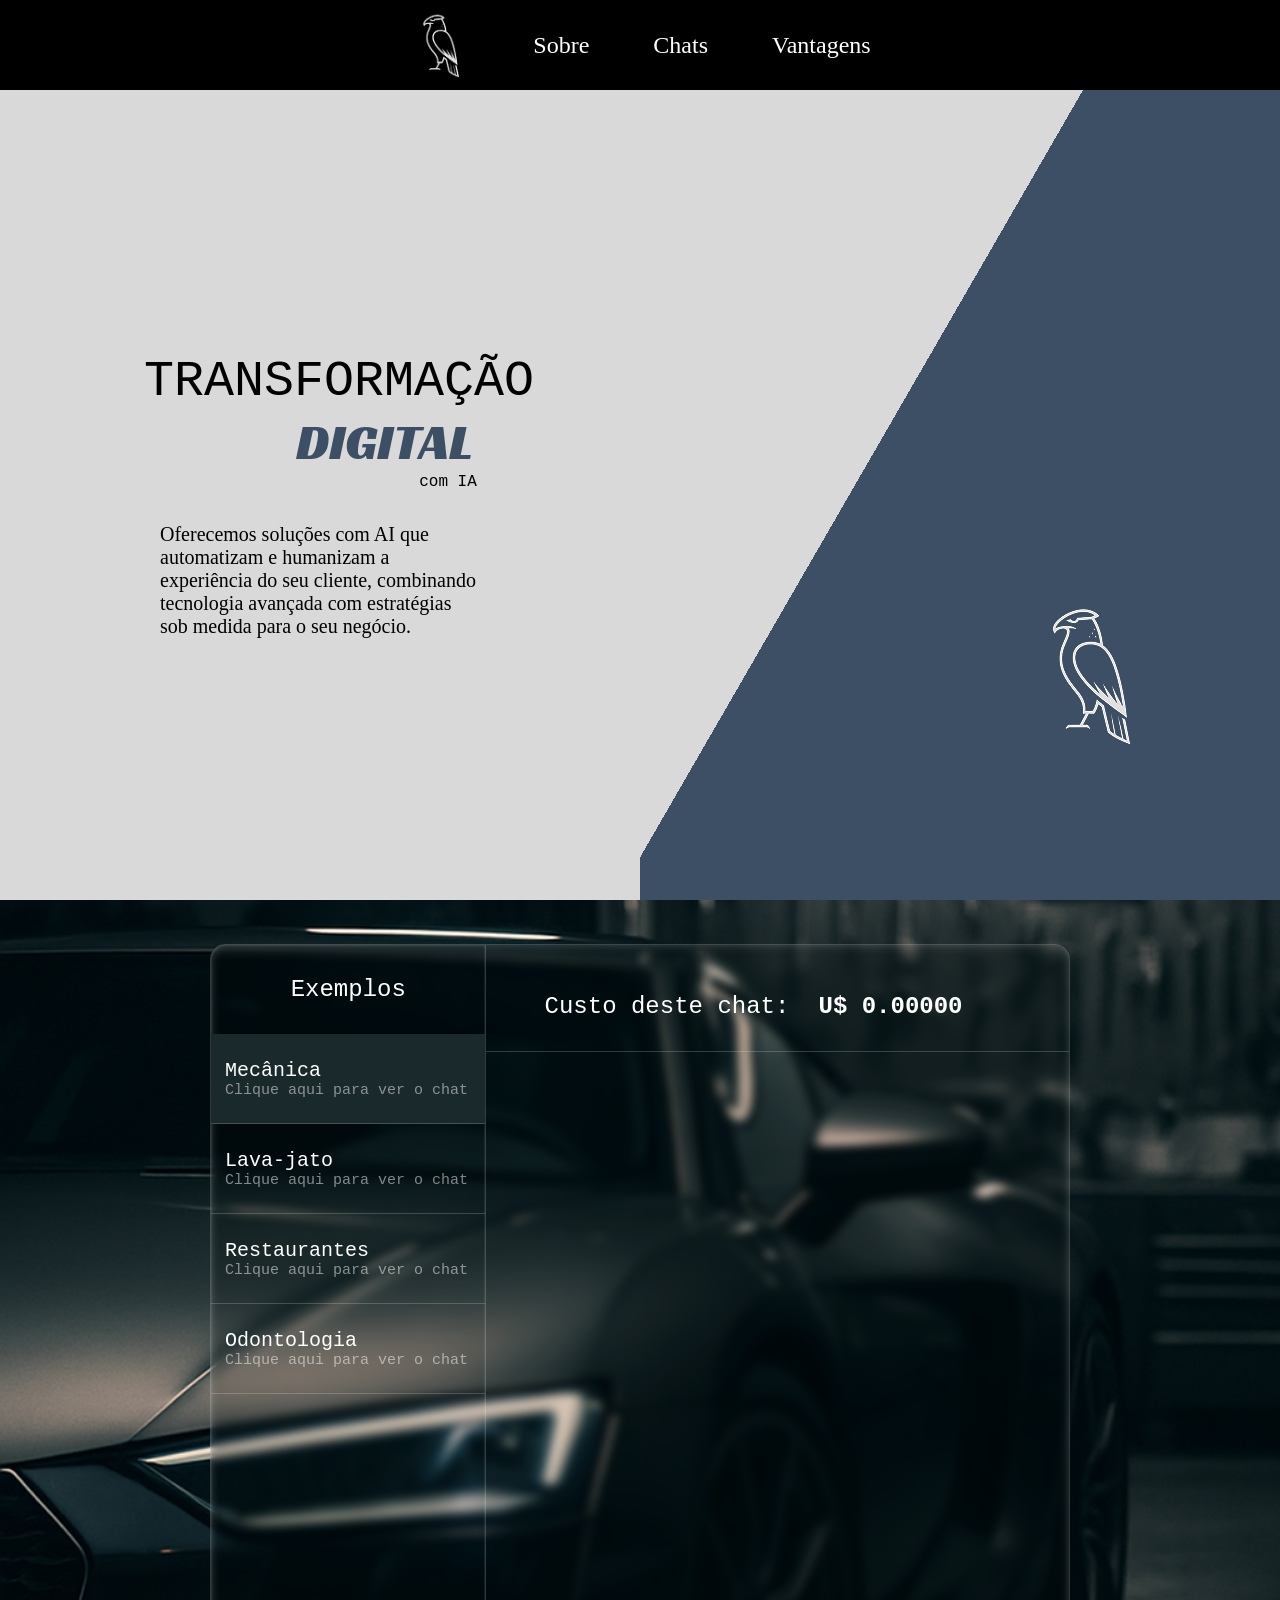
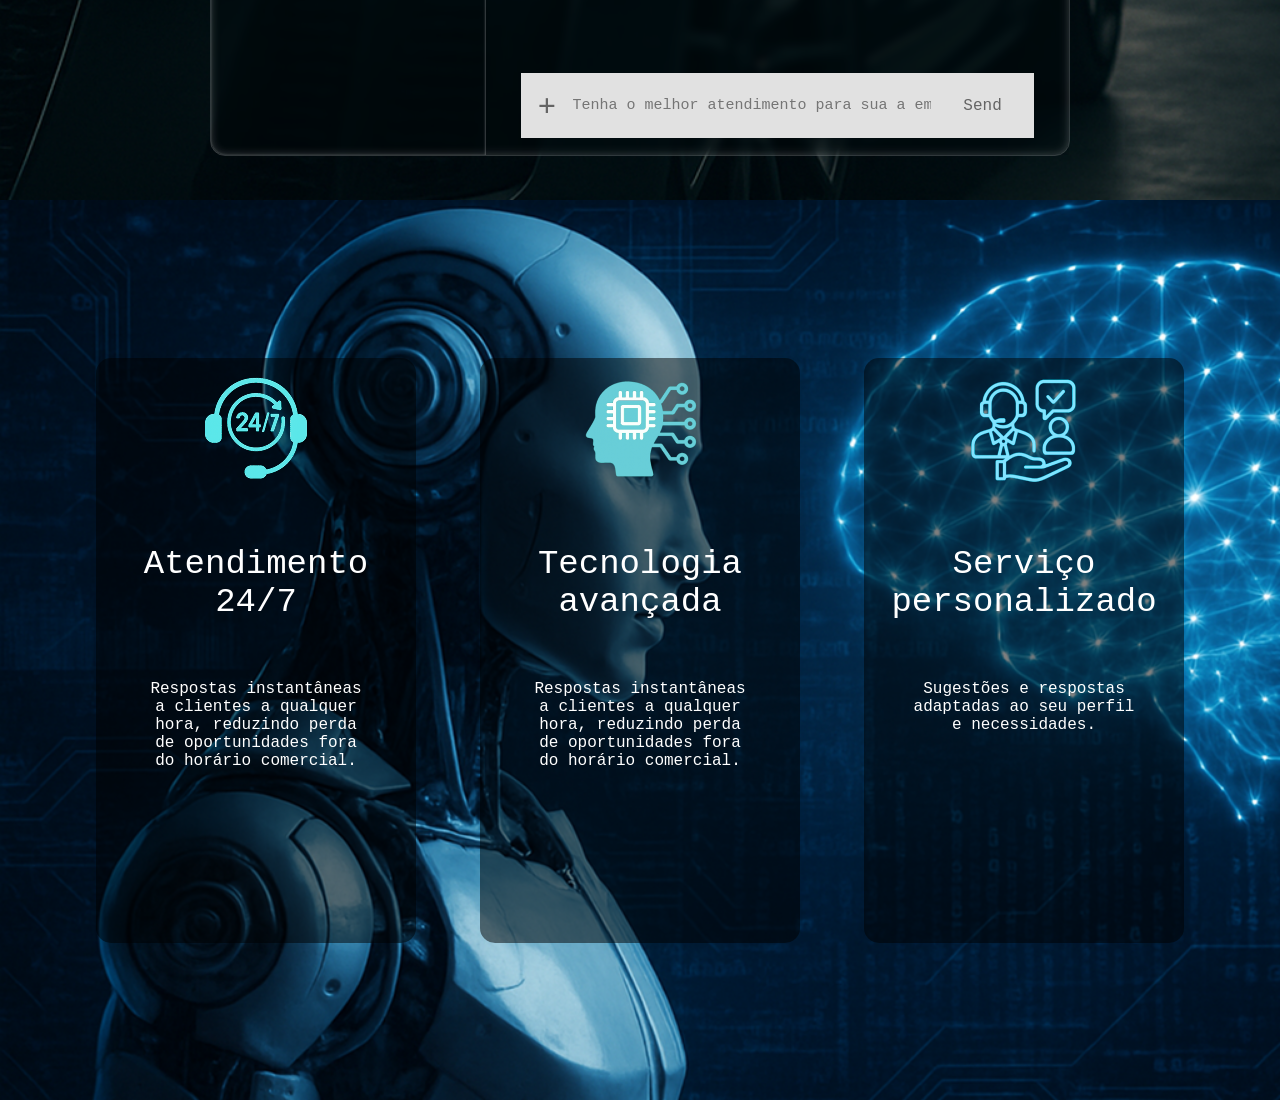
<file: atendimento/index.html>
<!DOCTYPE html>
<html lang="en">
<head>
    <meta charset="UTF-8">
    <meta name="viewport" content="width=device-width, initial-scale=1.0">
    <link rel="stylesheet" href="chatv2.css">
    <title>Document</title>
</head>
<body>
    <section id='sobre'>
        <header>
            <img src="carcara_back.png" alt="">
            <div><span>Sobre</span></div>
            <div><span>Chats</span></div>
            <div><span>Vantagens</span></div>
        </header>
        <div id="sobre_textos">
            <div class='sobre_textos_sides' id="left">
                <span id="texto_transformacao">TRANSFORMAÇÃO</span>
                <span id="texto_digital">DIGITAL</span>
                <span id="texto_com_ia">com IA</span>

                <span id="texto_sobre">Oferecemos soluções com AI que automatizam e 
                    humanizam a experiência do seu cliente,
                    combinando tecnologia avançada com estratégias sob medida para o seu negócio.
                </span>
            </div>
            <div class='sobre_textos_sides' id="right">
                <img src="carcara_back.png" alt="">
            </div>
        </div>
    </section>
    <section id="chat_section">
        <div class="chat">

            <div class="chat__menu">
                <span id="chat__menu_title">Exemplos</span>
                <div id='mecanica' class="chat__menu__exemplos" onclick='Mecanico()'>
                    <span>Mecânica</span>
                    <span id='clique_aqui'>Clique aqui para ver o chat</span>
                </div>
                <div id='lavajato' class="chat__menu__exemplos" onclick='LavaJato()'>
                    <span>Lava-jato</span>
                    <span id='clique_aqui'>Clique aqui para ver o chat</span>
                </div>
                <div id='restaurante' class="chat__menu__exemplos" onclick='Restaurante()'>
                    <span>Restaurantes</span>
                    <span id='clique_aqui'>Clique aqui para ver o chat</span>
                </div>
                <div id='odontologia' class="chat__menu__exemplos" onclick='Odontologia()'>
                    <span>Odontologia</span>
                    <span id='clique_aqui'>Clique aqui para ver o chat</span>
                </div>
            </div>

            <div class="chat__mensages">
                <div class="chat__mensages__cost">
                    <span>Custo deste chat:</span><strong id="cost">U$ 0.00000</strong> 
                </div>
                <div class="chat__mensages__mensages">
                    <!-- <div class="mensage_bot mensage">
                        <span>Olá, em que posso te ajuda?</span>
                    </div>
                    <div class="mensage_user mensage">
                        <span>Nada, não.</span>
                    </div> -->
                </div>
                <div class="chat__mensages__bar">
                    <div class="chat__mensages__bar__plus">
                        +
                    </div>
                    <div class="chat__mensages__bar__input">
                        <input type="" placeholder="Tenha o melhor atendimento para sua a empresa.">
                    </div>
                    <div class="chat__mensages__bar__send">
                        Send
                    </div>
                </div>
            </div>
        </div>
    </section>
    <section id="vantagens_section">
        <div class="segmento_vantagens">
            <img src="atendimento247.png" alt="">
            <span class="segmento_vantagens__title">Atendimento 24/7</span>
            <span>Respostas instantâneas a clientes a qualquer hora, reduzindo perda de oportunidades fora do horário comercial.</span>
        </div>
        <div class="segmento_vantagens">
            <img src="tecnologia_avancada.png" alt="">
            <span class="segmento_vantagens__title">Tecnologia avançada</span>
            <span>Respostas instantâneas a clientes a qualquer hora, reduzindo perda de oportunidades fora do horário comercial.</span>
        </div>
        <div class="segmento_vantagens">
            <img src="servico_personalizado.png" alt="">
            <span class="segmento_vantagens__title">Serviço personalizado</span>
            <span>Sugestões e respostas adaptadas ao seu perfil e necessidades.</span>
        </div>
    </section>
    <script src="chat.js"></script>
</body>
</html>
</file>
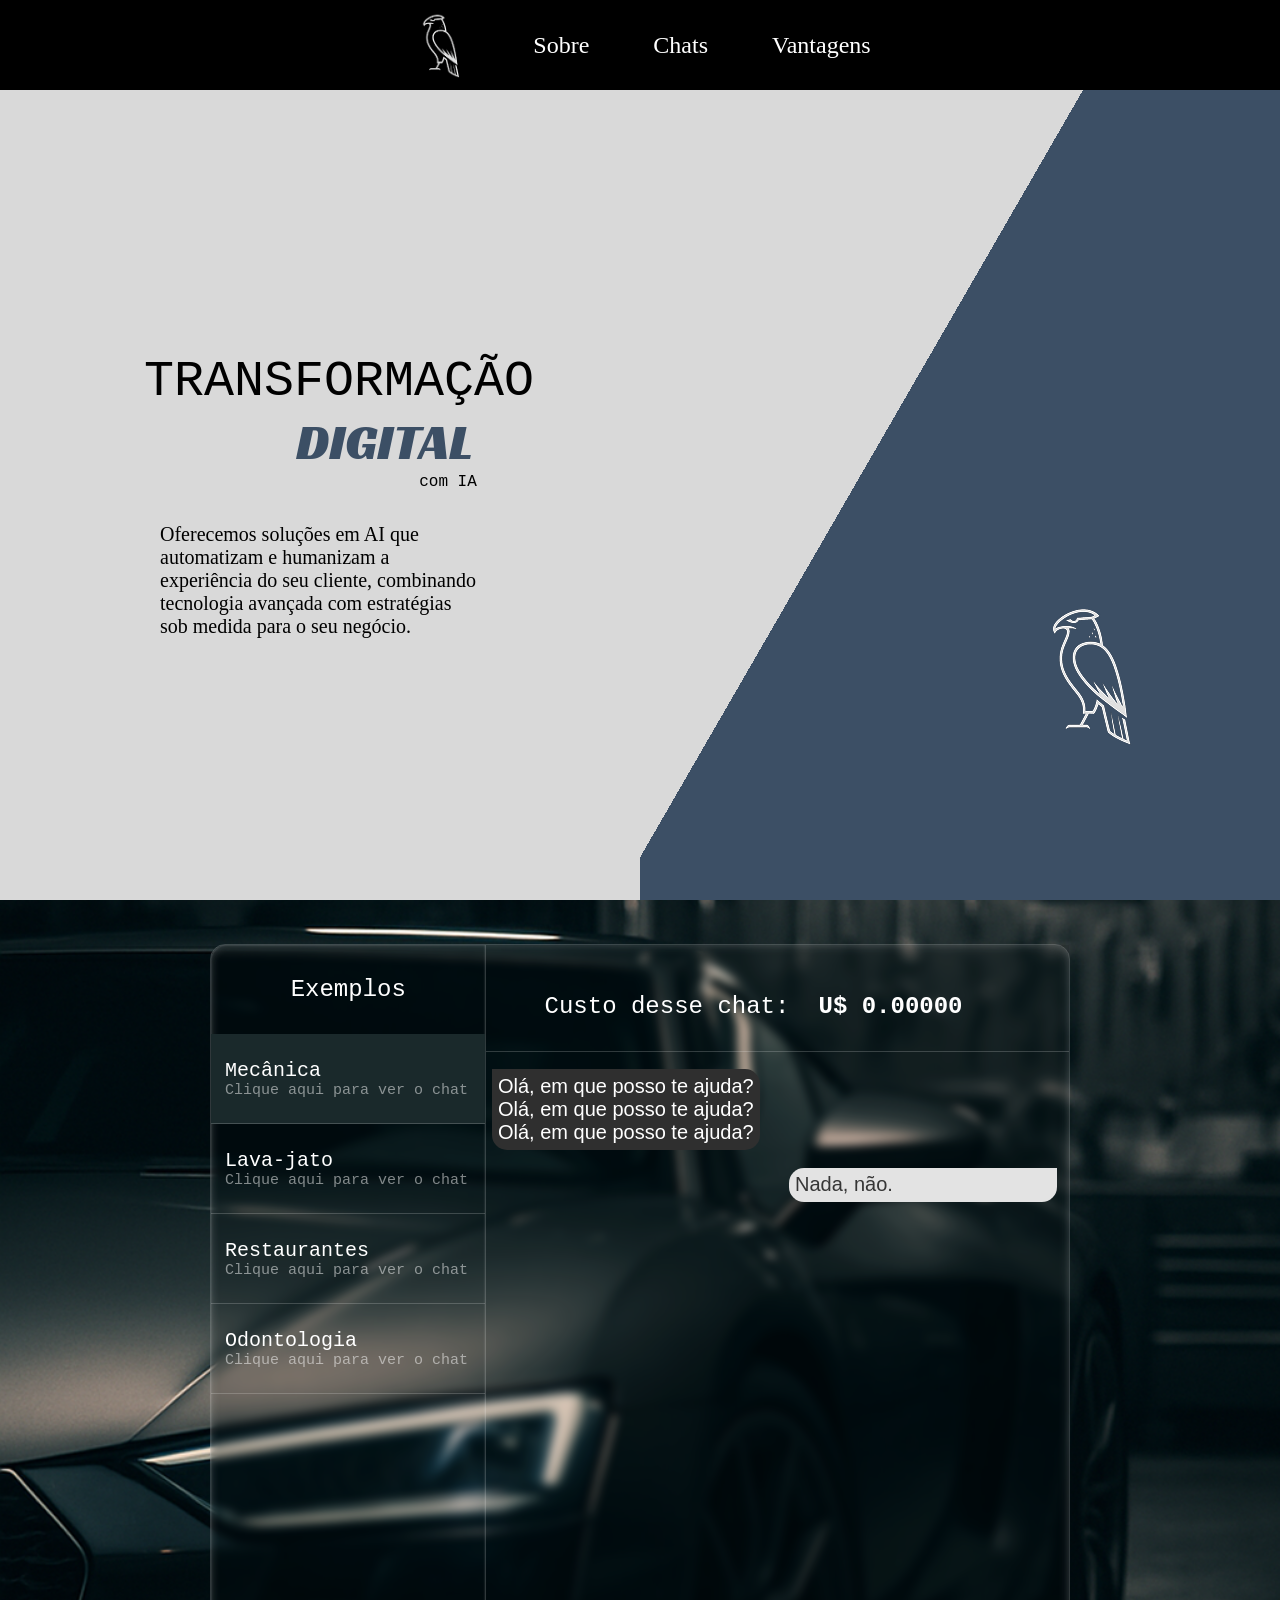
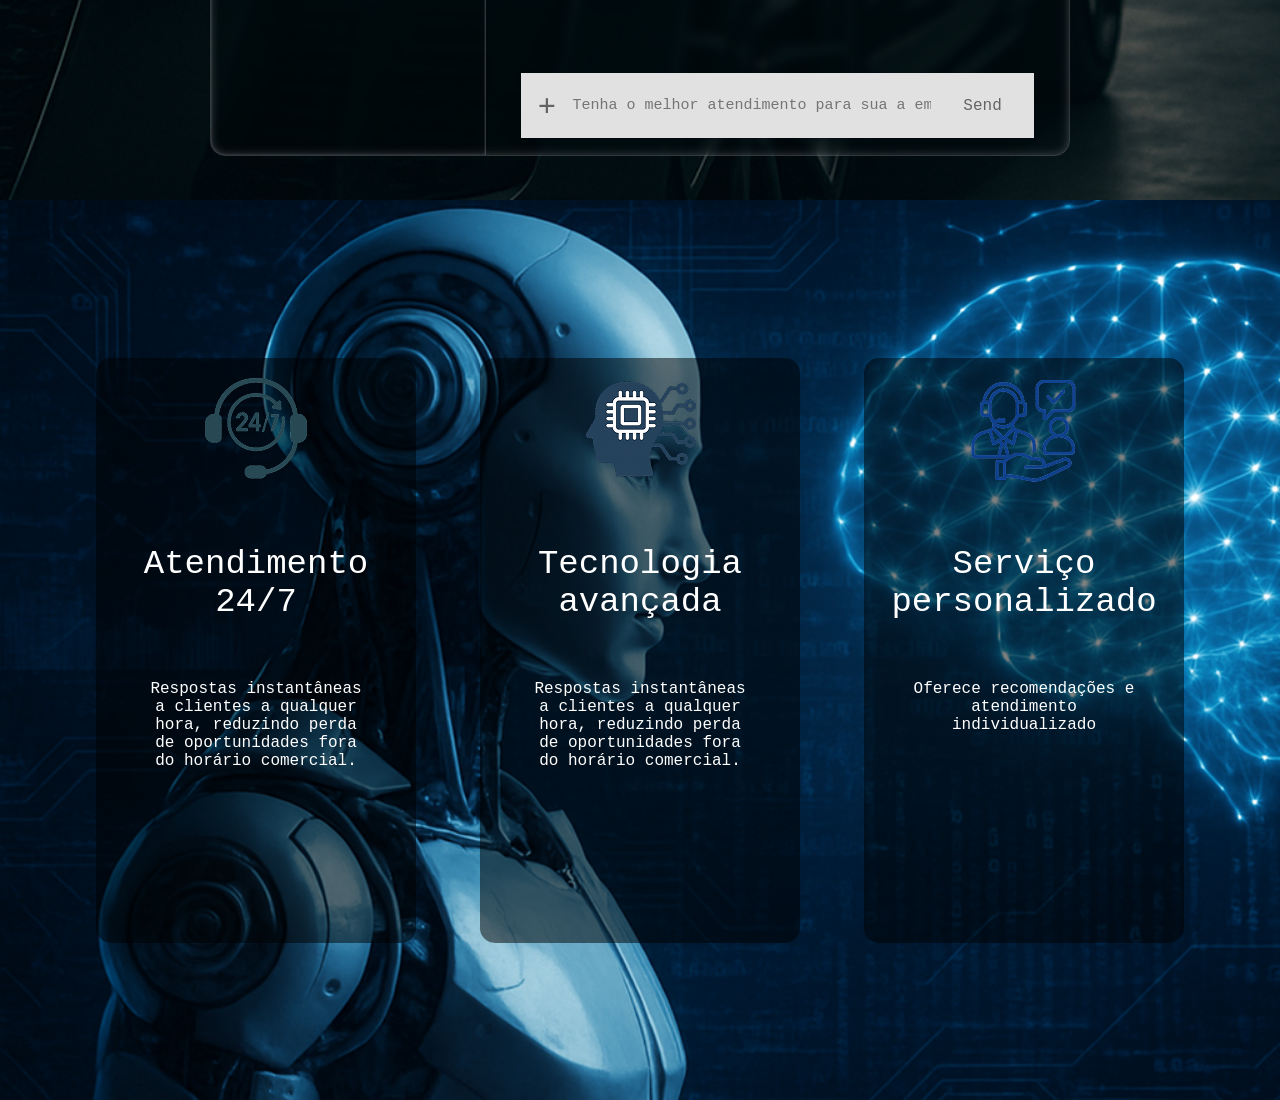
<file: atendimento/chatv2.html>
<!DOCTYPE html>
<html lang="en">
<head>
    <meta charset="UTF-8">
    <meta name="viewport" content="width=device-width, initial-scale=1.0">
    <link rel="stylesheet" href="chatv2.css">
    <title>Document</title>
</head>
<body>
    <section id='sobre'>
        <header>
            <img src="carcara_back.png" alt="">
            <div><span>Sobre</span></div>
            <div><span>Chats</span></div>
            <div><span>Vantagens</span></div>
        </header>
        <div id="sobre_textos">
            <div class='sobre_textos_sides' id="left">
                <span id="texto_transformacao">TRANSFORMAÇÃO</span>
                <span id="texto_digital">DIGITAL</span>
                <span id="texto_com_ia">com IA</span>

                <span id="texto_sobre">Oferecemos soluções em AI que automatizam e 
                    humanizam a experiência do seu cliente,
                    combinando tecnologia avançada com estratégias sob medida para o seu negócio.
                </span>
            </div>
            <div class='sobre_textos_sides' id="right">
                <img src="carcara_back.png" alt="">
            </div>
        </div>
    </section>
    <section id="chat_section">
        <div class="chat">

            <div class="chat__menu">
                <span id="chat__menu_title">Exemplos</span>
                <div id='mecanica' class="chat__menu__exemplos" onclick='Mecanico()'>
                    <span>Mecânica</span>
                    <span id='clique_aqui'>Clique aqui para ver o chat</span>
                </div>
                <div id='lavajato' class="chat__menu__exemplos" onclick='LavaJato()'>
                    <span>Lava-jato</span>
                    <span id='clique_aqui'>Clique aqui para ver o chat</span>
                </div>
                <div id='restaurante' class="chat__menu__exemplos" onclick='Restaurante()'>
                    <span>Restaurantes</span>
                    <span id='clique_aqui'>Clique aqui para ver o chat</span>
                </div>
                <div id='odontologia' class="chat__menu__exemplos" onclick='Odontologia()'>
                    <span>Odontologia</span>
                    <span id='clique_aqui'>Clique aqui para ver o chat</span>
                </div>
            </div>

            <div class="chat__mensages">
                <div class="chat__mensages__cost">
                    <span>Custo desse chat:</span><strong>U$ 0.00000</strong> 
                </div>
                <div class="chat__mensages__mensages">
                    <div class="mensage_bot mensage">
                        <span>Olá, em que posso te ajuda?Olá, em que posso te ajuda?Olá, em que posso te ajuda?</span>
                    </div>
                    <div class="mensage_user mensage">
                        <span>Nada, não.</span>
                    </div>
                </div>
                <div class="chat__mensages__bar">
                    <div class="chat__mensages__bar__plus">
                        +
                    </div>
                    <div class="chat__mensages__bar__input">
                        <input type="" placeholder="Tenha o melhor atendimento para sua a empresa.">
                    </div>
                    <div class="chat__mensages__bar__send">
                        Send
                    </div>
                </div>
            </div>
        </div>
    </section>
    <section id="vantagens_section">
        <div class="segmento_vantagens">
            <img src="atendimento.png" alt="">
            <span class="segmento_vantagens__title">Atendimento 24/7</span>
            <span>Respostas instantâneas a clientes a qualquer hora, reduzindo perda de oportunidades fora do horário comercial.</span>
        </div>
        <div class="segmento_vantagens">
            <img src="rede_neural.png" alt="">
            <span class="segmento_vantagens__title">Tecnologia avançada</span>
            <span>Respostas instantâneas a clientes a qualquer hora, reduzindo perda de oportunidades fora do horário comercial.</span>
        </div>
        <div class="segmento_vantagens">
            <img src="atendimento_personalizado.png" alt="">
            <span class="segmento_vantagens__title">Serviço personalizado</span>
            <span>Oferece recomendações e atendimento individualizado</span>
        </div>
    </section>
    <script src="chat.js"></script>
</body>
</html>
</file>
<file: atendimento/chatv2.css>
@import url('https://fonts.googleapis.com/css2?family=Racing+Sans+One&display=swap');

*{
    padding: 0;
    margin: 0;

}
body{
    width: 100vw;
    height: 100vh;
    overflow-x: hidden;
}
#sobre{
    width: 100%;
    height: 100%;
    display: flex;
    flex-direction: column;
    justify-content: space-between;
    align-items: center;
    background-color: #D9D9D9;
}
#sobre_textos{
    width: 100%;
    height: 90%;
    display: flex;
    justify-content: center;
    align-items: center;
}
.sobre_textos_sides{
    width: 50%;
    height: 100%;
    display: flex;
    justify-content: start;
    align-items: start;
}
#left{
    display: flex;
    flex-direction: column;
    justify-content: center;
    align-items: center;
}
#texto_transformacao{
    width: 100%;
    font-size: 50px;
    font-family: "Roboto Mono", monospace;
    margin-left: 45%;
}
#texto_digital{
    font-size: 50px;
    color: #3C4F65;
    font-family: "Racing Sans One", sans-serif;
    margin-left: 20%;
}
#texto_com_ia{
    margin-left: 40%;
    font-family: "Roboto Mono", monospace;
}
#texto_sobre{
    width: 50%;
    font-size: 20px;
    margin-top: 5%;
}

#right{
    background:linear-gradient(120deg, #D9D9D9 40%, #3C4F65 40%);
    display: flex;
    justify-content: end;
    align-items: end;
}
#right img{
    margin: 20%;
}
header{
    background-color: black;
    display: flex;
    justify-content: center;
    align-items: center;
    width: 100%;
    height: 10%;
    color: white;
    gap: 5%;
    font-size: 24px;
}
header div span:hover{
    border-bottom: solid 1px white;
}
header img{
    height: 100%;
}
#chat_section{
    width: 100%;
    height: 100%;
    display: flex;
    justify-content: center;
    align-items: center;
    background-image: url(mecanica.png);
    background-repeat: no-repeat;
    background-size: cover;
    transition: background-image 0.5s ease-in-out;
}
.chat{
    display: flex;
    justify-content: center;
    align-items: center;
    height: 90%;
    width: 67%;
    backdrop-filter: blur(5px);
    border-radius: 15px;
    border: 1px solid rgba(255, 255, 255, 0.19);
    box-shadow: inset 0 0 10px rgba(255, 255, 255, 0.25);
}
.chat__menu{
    height: 100%;
    width: 32%;
    background-color: rgba(0, 0, 0, 0.09);
    border-right: 1px solid rgba(255, 255, 255, 0.19);
    box-shadow: inset 0 0 2px rgba(255, 255, 255, 0.25);
    border-top-left-radius: 15px;
    border-bottom-left-radius: 15px;

}

#chat__menu_title{
    width: 100%;
    height: 11%;
    display: flex;
    justify-content: center;
    align-items: center;
    font-family: "Roboto Mono", monospace;
    color: white;
    font-size: 24px;
}
.chat__menu__exemplos{
    width: 100%;
    height: 11%;
    display: flex;
    flex-direction: column;
    justify-content: center;
    align-items: start;
    font-family: "Roboto Mono", monospace;
    color: white;
    font-size: 20px;
    border-bottom: 1px solid rgba(255, 255, 255, 0.19);
}
.chat__menu__exemplos span{
    margin-left: 5%;
}
#mecanica{
    background-color: #1A292B;
    transition: background-color 0.5s ease-in-out;
}
#mecanica:hover{
    background-color: #1A292B;
    transition: background-color 0.5s ease-in-out;
}
#lavajato:hover{
    background-color: #53696D;
    transition: background-color 0.5s ease-in-out;
}
#restaurante:hover{
    background-color: #C22C27;
    transition: background-color 0.5s ease-in-out;
}
#odontologia:hover{
    background-color: #47616B;
    transition: background-color 0.5s ease-in-out;
}
#clique_aqui{
    font-size: 15px;
    color: rgba(255, 255, 255, 0.494);
}
.chat__mensages{
    height: 100%;
    width: 68%;
    background-color: rgba(0, 0, 0, 0.09);
    display: flex;
    flex-direction: column;
    justify-content: center;
    align-items: center;

}
.chat__mensages__cost{
    display: flex;
    justify-content: start;
    align-items: center;
    height: 11%;
    width: 100%;
    gap: 5%;
    color: white;
    font-family: "Anonymous Pro", monospace;
    font-size: 24px;
    border-bottom: 1px solid rgba(255, 255, 255, 0.19);
}
.chat__mensages__cost span{
    margin-left: 10%;
}
.chat__mensages__mensages{
    height: 76%;
    width: 100%;
    overflow-y: scroll;
    margin-bottom: 1%;
}
.mensage{
    margin-top: 3%;
    max-width: 44%;
    width:auto;
    height: auto;
    padding: 1%;
    background-color: rgb(47,47,47);
    font-size: 20px;
    color: white;
    font-family: "Inter", sans-serif;
}
.mensage_bot{
    border-radius: 15px;
    border-top-left-radius: 0px;
    margin-left: 1%;
}
.mensage_user{
    border-radius: 15px;
    border-top-right-radius: 0px;
    margin-left: 52%;
    background-color: #E3E3E3;
    color: #363636;
}
.elemento {
  box-shadow: inset 0 0 10px rgba(0, 0, 0, 0.5);
}
.chat__mensages__bar{
    width: 88%;
    height: 8%;
    background-color: #E1E1E1;
    display: flex;
    align-items: center;
    justify-content: space-around;

}
.chat__mensages__bar__plus{
    display: flex;
    justify-content: center;
    align-items: center;
    height: 100%;
    width: 10%;
    font-size: 32px;
    color: #646464;
    font-weight: bold;
}
.chat__mensages__bar__input{
    display: flex;
    justify-content: center;
    align-items: center;
    width: 70%;
    height: 100%;
    font-size: 15px;
    font-family: "Roboto Mono", monospace;
}
.chat__mensages__bar__input input{
    font-family: "Roboto Mono", monospace;
    all: unset;
    width: 100%;
    height: 100%;
}
.chat__mensages__bar__send{
    font-family: "Roboto Mono", monospace;
    display: flex;
    justify-content: center;
    align-items: center;
    height: 100%;
    width: 20%;
    font-size: 16px;
    color: #646464;
}
#vantagens_section{
    width: 100%;
    height: 100%;
    display: flex;
    justify-content: center;
    align-items: center;
    background-image: url(robo.png);
    background-repeat: no-repeat;
    background-size: cover;
    gap: 5%;
}
.segmento_vantagens{
    display: flex;
    flex-direction: column;
    justify-content: start;
    gap: 10%;
    align-items: center;
    height: 65%;
    width: 25%;
    background-color: rgba(0, 0, 0, 0.5);
    border-radius: 15px;
}
.segmento_vantagens img{
    margin-top: 5%;
}
.segmento_vantagens span{
    display: flex;
    gap:5%;
    align-items: center;
    text-align: center;
    justify-content: center;
    color: white;
    width: 72%;
    font-family: "Roboto Slab", monospace;
}
.segmento_vantagens__title{
    font-size: 34px;
}
</file>
